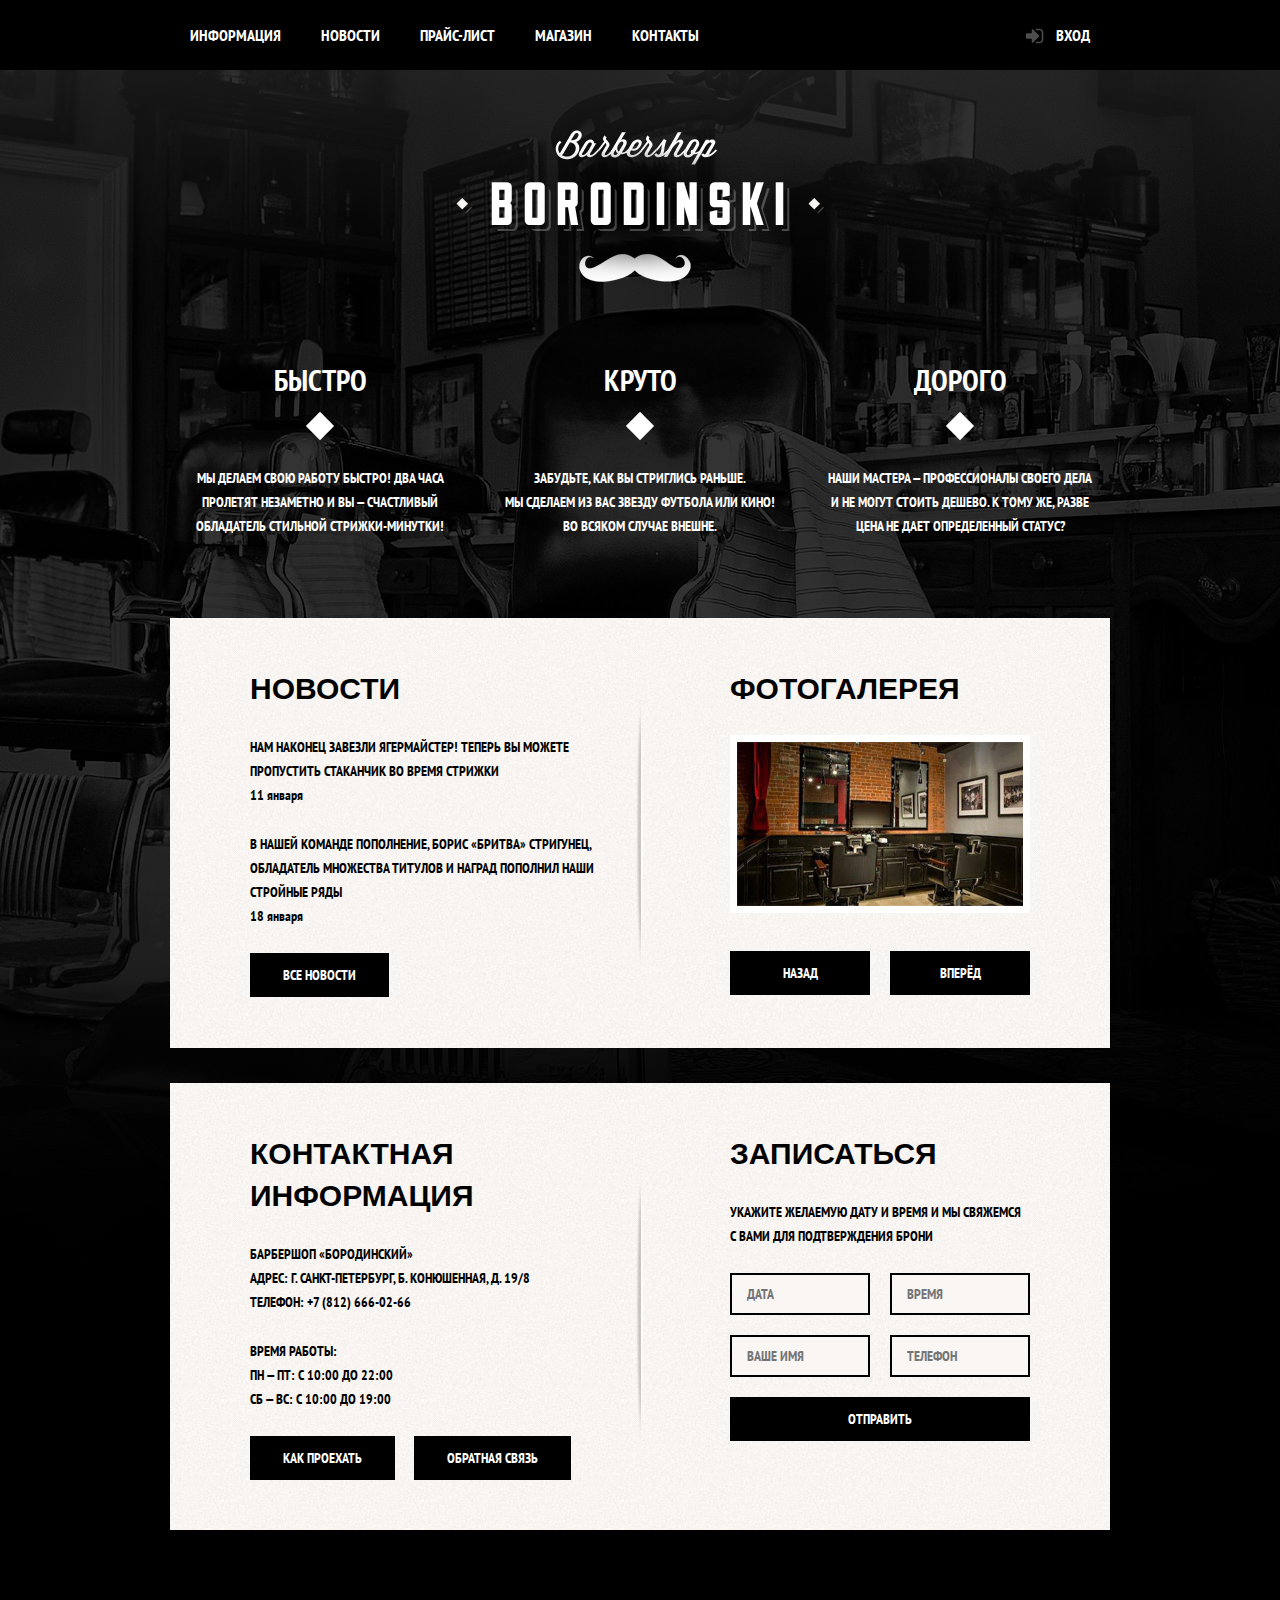
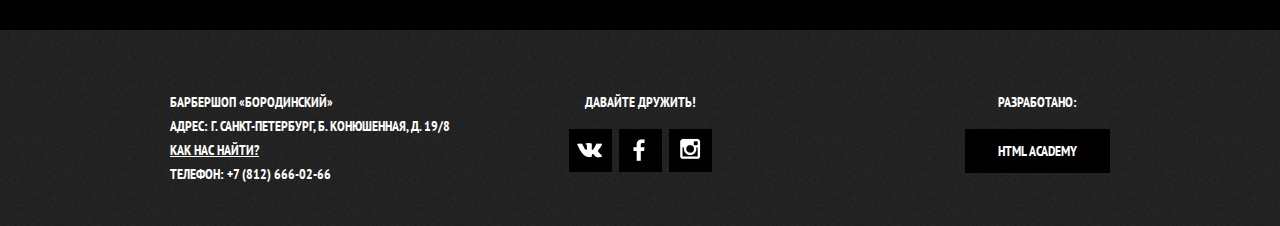
<file: index.html>
<!DOCTYPE html>
<html lang="ru">
  <head>
    <meta charset="utf-8">
    <title>Барбершоп «Бородинский»</title>
    <link href="https://fonts.googleapis.com/css?family=PT+Sans+Narrow:400,700&amp;subset=cyrillic" rel="stylesheet">
    <link rel="stylesheet" href="css/normalize.css">
    <link href="css/style.css" rel="stylesheet">
  </head>
  <body>
    <header class="main-header">
      <div class="container clearfix">
        <nav class="main-navigation">
          <ul>
            <li>
              <a href="#"">Информация</a>
            </li>
            <li>
              <a href="#">Новости</a>
            </li>
            <li>
              <a href="#">Прайс-лист</a>
            </li>
            <li>
              <a href="#">Магазин</a>
            </li>
            <li>
              <a href="#">Контакты</a>
            </li>
          </ul>
        </nav>
        <div class="user-block">
          <a class="login" href="#">Вход</a>
        </div>
      </div>
    </header>
    <main class="container">
      <div class="index-logo">
        <img src="img/index-logo.png" width="368" height="204" alt="Барбершоп «Бородинский»">
      </div>
      <section class="features clearfix">
        <div class="features-item">
          <b class="features-name">Быстро</b>
          <p>Мы делаем свою работу быстро! Два часа пролетят незаметно и вы — счастливый обладатель стильной стрижки-минутки!</p>
        </div>
        <div class="features-item">
          <b class="features-name">Круто</b>
          <p>Забудьте, как вы стриглись раньше. Мы сделаем из вас звезду футбола или кино! Во всяком случае внешне.</p>
        </div>
        <div class="features-item">
          <b class="features-name">Дорого</b>
          <p>Наши мастера — профессионалы своего дела и не могут стоить дешево. К тому же, разве цена не дает определенный статус?</p>
        </div>
      </section>
      <div class="index-content clearfix">
        <div class="index-content-left">
          <h2 class="index-content-title">Новости</h2>
          <ul class="news-preview">
            <li>
              <p>Нам наконец завезли Ягермайстер! Теперь вы можете пропустить стаканчик во время стрижки</p>
              <time datetime="2016-01-11">11 января</time>
            </li>
            <li>
              <p>В нашей команде пополнение, Борис «Бритва» Стригунец, обладатель множества титулов и наград пополнил наши стройные ряды</p>
              <time datetime="2016-01-18">18 января</time>
            </li>
          </ul>
          <a class="btn" href="#">Все новости</a>
        </div>
        <div class="index-content-right">
          <h2 class="index-content-title">Фотогалерея</h2>
          <div class="gallery">
            <figure class="gallery-content">
              <img src="img/photo-1.jpg" width="286" height="164" alt="">
            </figure>
            <button class="btn gallery-prev" type="button">Назад</button>
            <button class="btn gallery-next" type="button">Вперёд</button>
          </div>
        </div>
      </div>
      <div class="index-content clearfix">
        <div class="index-content-left">
          <h2 class="index-content-title">Контактная информация</h2>
          <p>
            Барбершоп «Бородинский»<br>
            Адрес: г. Санкт-Петербург, Б. Конюшенная, д. 19/8<br>
            Телефон: +7 (812) 666-02-66
          </p>
          <p>
            Время работы:<br>
            пн — пт: с 10:00 до 22:00<br>
            сб — вс: с 10:00 до 19:00
          </p>
          <a class="btn" href="#">Как проехать</a>
          <a class="btn" href="#">Обратная связь</a>
        </div>
        <div class="index-content-right">
          <h2 class="index-content-title">Записаться</h2>
          <p>Укажите желаемую дату и время и мы свяжемся с вами для подтверждения брони</p>
          <form class="appointment-form" action="https://echo.htmlacademy.ru" method="post">
            <input type="text" name="date" value="" placeholder="Дата">
            <input type="text" name="time" value="" placeholder="Время">
            <input type="text" name="name" value="" placeholder="Ваше имя">
            <input type="tel" name="phone" value="" placeholder="Телефон">
            <button class="btn" type="submit">Отправить</button>
          </form>
        </div>
      </div>
    </main>
    <footer class="main-footer">
      <div class="container clearfix">
        <section class="footer-contacts">
          Барбершоп «Бородинский»<br>
          Адрес: г. Санкт-Петербург, Б. Конюшенная, д. 19/8<br>
          <a href="#">Как нас найти?</a><br>
          Телефон: +7 (812) 666-02-66
        </section>
        <section class="footer-social">
          <p>Давайте дружить!</p>
          <a class="social-btn social-btn-vk" href="#">Вконтакте</a>
          <a class="social-btn social-btn-fb" href="#">Фейсбук</a>
          <a class="social-btn social-btn-inst" href="#">Инстаграм</a>
        </section>
        <section class="footer-copyright">
          <p>Разработано:</p>
          <a class="btn" href="https://htmlacademy.ru">HTML Academy</a>
        </section>
      </div>
    </footer>
  </body>
</html>
</file>
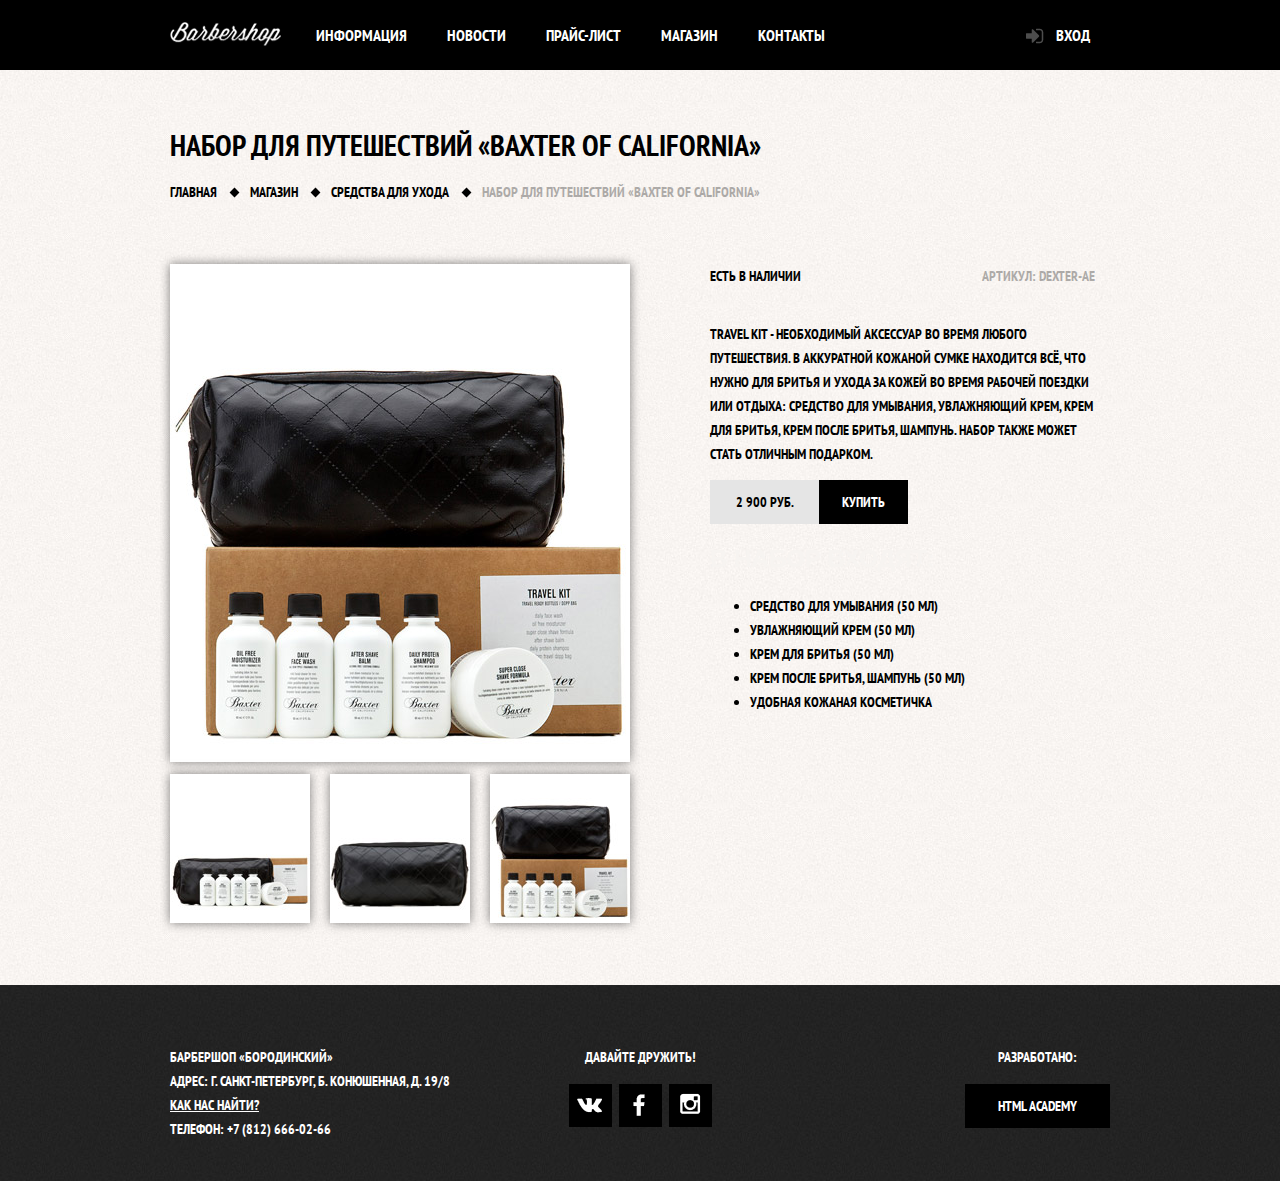
<file: catalog-item.html>
<!DOCTYPE html>
<html lang="ru">
<head>
	<meta charset="utf-8">
	<title>Барбершоп «Бородинский»</title>
  <link rel="stylesheet" href="css/normalize.css">
	<link href="css/style.css" rel="stylesheet">
  <link href="css/body-catalog-item.css" rel="stylesheet">
  <link href="https://fonts.googleapis.com/css?family=PT+Sans+Narrow:400,700&amp;subset=cyrillic" rel="stylesheet">
</head>
<body>
<header class="main-header main-header-item">
      <div class="container clearfix">
       
        <nav class="main-navigation">
          <ul>
            <li>
              <a href="#" class="gimg"><img src="img/Logo-small.png" width="111px" height="24px"></a>
            </li>
            <li>
              <a href="#">Информация</a>
            </li>
            <li>
              <a href="#">Новости</a>
            </li>
            <li>
              <a href="#">Прайс-лист</a>
            </li>
            <li>
              <a href="#">Магазин</a>
            </li>
            <li>
              <a href="#">Контакты</a>
            </li>
          </ul>
        </nav>
        <div class="user-block">
          <a class="login" href="#">Вход</a>
        </div>
      </div>
    </header>
	<main class="container">
  		<h1 class="main-title">Набор для путешествий «Baxter of California»</h1>

  		<ul class="breadcrumbs">
  			<li><a href="#">Главная</a></li>
  			<li><a href="#">Магазин</a></li>
  			<li><a href="#">Средства для ухода</a></li>
  			<li><span class="last-disable-link">Набор для путешествий «Baxter of California»</span></li>
  		</ul>

  		<div class="product-container product-container-item">
  			<div class="gallery-item">
  				<img src="img/bax-big.jpg" alt="Набор для бритья" width="460" height="498">
  				<img src="img/bax-small-1.jpg" alt="Набор для бритья" width="140" height="149">
  				<img src="img/bax-small-2.jpg" alt="Набор для бритья" width="140" height="149">
  				<img src="img/bax-small-3.jpg" alt="Набор для бритья" width="140" height="149">
  			</div>

  			<div class="product-description-item">
  				<span class="product-availability-item">Есть в наличии</span>
  				<span class="article-product-item">Артикул: DEXTER-AE</span>
          <div class="clearfix padding-for"></div>
  				<p class="product-description-text">Travel kit - необходимый аксессуар во время любого путешествия. В аккуратной кожаной сумке находится всё, что нужно для бритья и ухода за кожей во время рабочей поездки или отдыха: средство для умывания, увлажняющий крем, крем для бритья, крем после бритья, шампунь. Набор также может стать отличным подарком.</p>

  				<div class="price-item">2 900 руб.</div><a href="#" class="btn btn-catalog-item">Купить</a>

  				<h2 class="product-description-headline">В набор входят:</h2>
  				<ul class="product-description-list">
  					<li>Средство для умывания (50 мл)</li>
  					<li>Увлажняющий крем (50 мл)</li>
  					<li>Крем для бритья (50 мл)</li>
  					<li>Крем после бритья, шампунь (50 мл)</li>
  					<li>Удобная кожаная косметичка</li>
  				</ul>
  			</div>
  		</div>
	</main>

 	<footer class="main-footer main-footer-item">
      <div class="container">
        <section class="footer-contacts">
          Барбершоп «Бородинский»<br>
          Адрес: г. Санкт-Петербург, Б. Конюшенная, д. 19/8<br>
          <a href="#">Как нас найти?</a><br>
          Телефон: +7 (812) 666-02-66
        </section>
        <section class="footer-social">
          <p class="input-label">Давайте дружить!</p>
          <a class="social-btn social-btn-vk" href="#">Вконтакте</a>
          <a class="social-btn social-btn-fb" href="#">Фейсбук</a>
          <a class="social-btn social-btn-inst" href="#">Инстаграм</a>
        </section>
        <section class="footer-copyright">
          <p class="input-label">Разработано:</p>
          <a class="btn" href="https://htmlacademy.ru">HTML Academy</a>
        </section>
      </div>
    </footer>
</body>
</html>
</file>
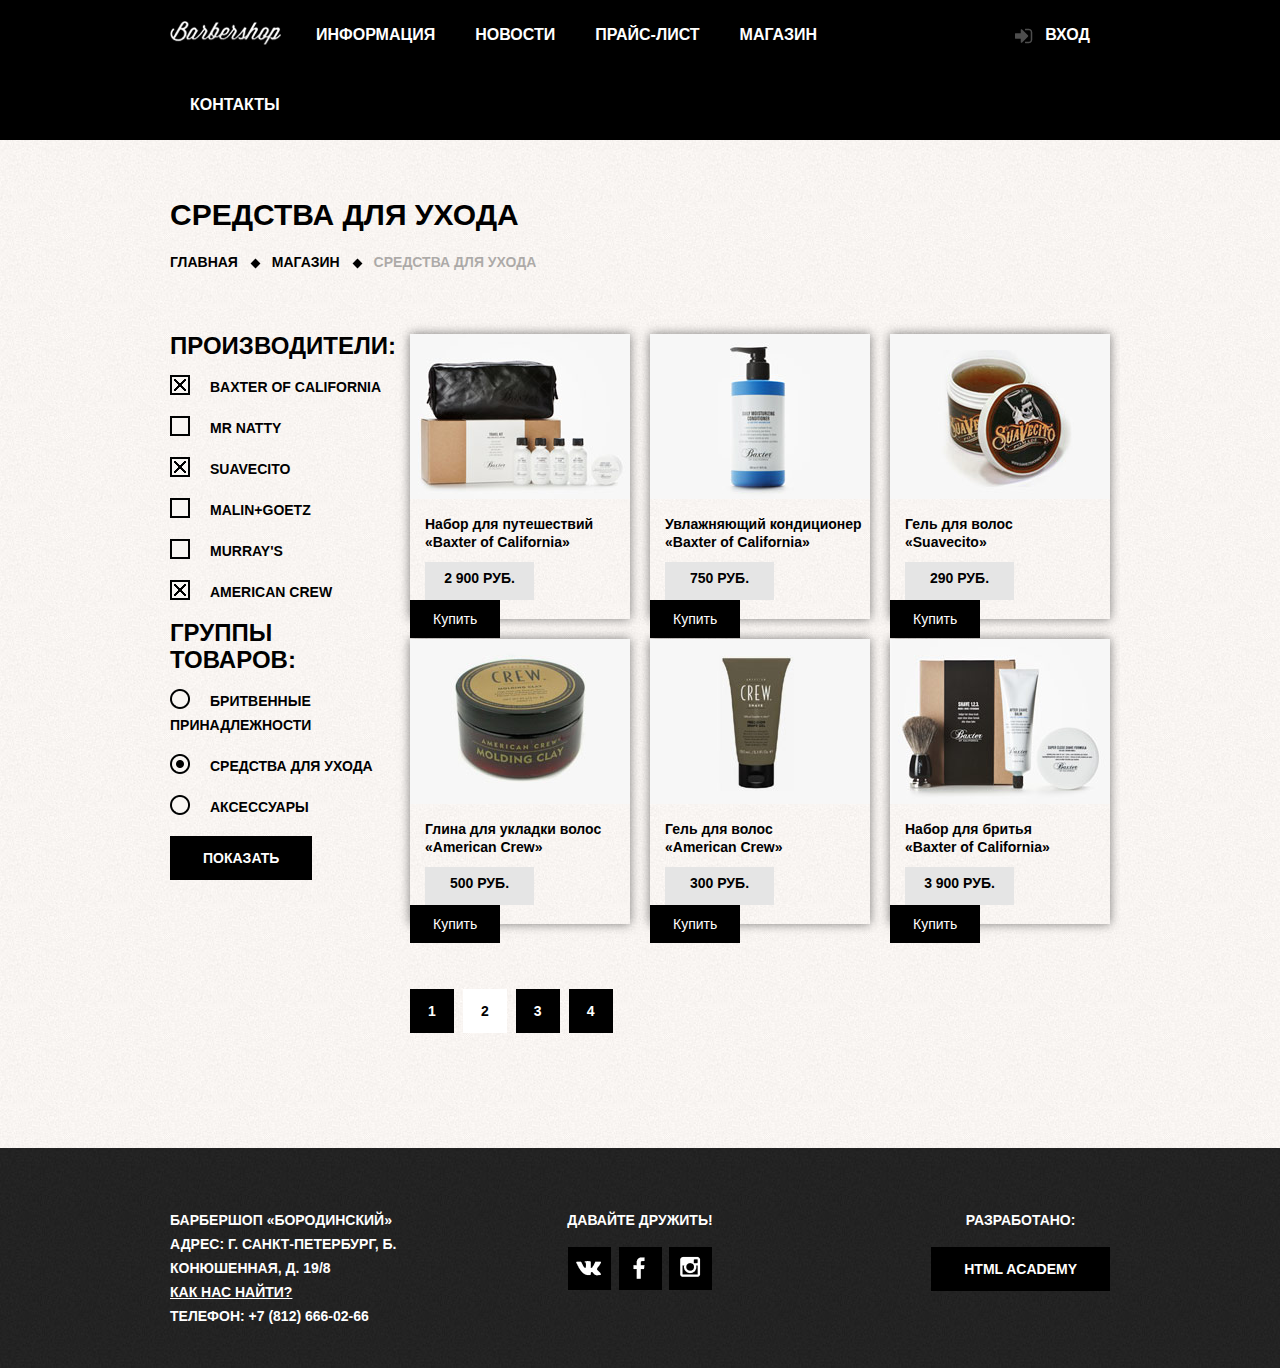
<file: catalog.html>
<!DOCTYPE html>
<html lang="ru">
<head>
    <meta charset="utf-8">
    <title>Барбершоп «Бородинский»</title>
    <link rel="stylesheet" href="css/normalize.css">
    <link href="css/style.css" rel="stylesheet">
    <link href="css/body-catalog-item.css" rel="stylesheet">
</head>
<body>
<header class="main-header main-header-item">
      <div class="container clearfix">
       
        <nav class="main-navigation">
          <ul>
            <li>
              <a href="#" class="gimg"><img src="img/Logo-small.png" width="111px" height="24px"></a>
            </li>
            <li>
              <a href="#">Информация</a>
            </li>
            <li>
              <a href="#">Новости</a>
            </li>
            <li>
              <a href="#">Прайс-лист</a>
            </li>
            <li>
              <a href="#">Магазин</a>
            </li>
            <li>
              <a href="#">Контакты</a>
            </li>
          </ul>
        </nav>
        <div class="user-block">
          <a class="login" href="#">Вход</a>
        </div>
      </div>
    </header>

<main class="container">

    <h1 class="main-title">Средства для ухода</h1>

    <ul class="breadcrumbs">
        <li><a href="#">Главная</a></li>
        <li><a href="#">Магазин</a></li>
        <li><span class="last-disable-link">Средства для ухода</span></li>
    </ul>

    <div class="wrap-container">
        <div class="form-fieldset">
            <form action="#" method="get" class="catalog-form">
                <div class="catalog-form-fieldset">
                    <span class="catalog-form-headline">Производители:</span>
                    <ul class="catalog-form-list">
                        <li><input type="checkbox" name="baxter"
                                   id="baxter" checked hidden><label for="baxter">Baxter of
                            California</label></li>
                        <li><input type="checkbox" name="natty"
                                   id="natty" hidden><label for="natty">Mr
                            Natty</label></li>
                        <li><input type="checkbox" name="suavecito"
                                   id="suavecito" checked hidden><label for="suavecito">Suavecito</label>
                        </li>
                        <li><input type="checkbox" name="malin"
                                   id="malin" hidden><label
                                for="malin">Malin+Goetz</label></li>
                        <li><input type="checkbox" name="murray"
                                   id="murray" hidden><label
                                for="murray"><span></span>Murray's</label></li>
                        <li><input type="checkbox" name="american"
                                   id="american" checked hidden><label for="american">American
                            Crew</label></li>
                    </ul>
                </div>


                <div class="catalog-form-fieldset">
                    <span class="catalog-form-headline">Группы товаров:</span>
                    <ul class="catalog-form-list">
                        <li><input type="radio" name="radio" id="rbd"><label
                                for="rbd">Бритвенные принадлежности</label></li>
                        <li><input type="radio" name="radio" id="rc" checked=""><label
                                for="rc">Средства для ухода</label></li>
                        <li><input type="radio" name="radio" id="ra"><label
                                for="ra">Аксессуары</label></li>
                    </ul>
                </div>

                <button type="submit" class="btn">Показать
                </button>

            </form>
        </div>

        <div class="product-container">
            <section class="products">
                <div class="product">
                    <img src="img/product-1.jpg" alt="Набор для путешествий"
                         width="220" height="165">
                    <h2 class="product-headline"><a href="#"><span>Набор для путешествий</span>
                        <span>«Baxter of California»</span></a></h2>
                    <div class="price-item item-catalog-btn">2 900 руб.</div>
                    <a href="#" class="btn btn-catalog-item">Купить</a>
                </div>

                <div class="product">
                    <img src="img/product-2.jpg" alt="Увлажняющий кондиционер"
                         width="220" height="165">
                    <h2 class="product-headline"><a href="#"><span>Увлажняющий кондиционер</span>
                        <span>«Baxter of California»</span></a></h2>
                    <div class="price-item item-catalog-btn">750 руб.</div>
                    <a href="#" class="btn btn-catalog-item">Купить</a>
                </div>

                <div class="product">
                    <img src="img/product-3.jpg" alt="Гель для волос"
                         width="220" height="165">
                    <h2 class="product-headline"><a href="#"><span>Гель для волос</span>
                        <span>«Suavecito»</span></a></h2>
                    <div class="price-item item-catalog-btn">290 руб.</div>
                    <a href="#" class="btn btn-catalog-item">Купить</a>
                </div>

                <div class="product">
                    <img src="img/product-4.jpg" alt="Глина для укладки волос"
                         width="220" height="165">
                    <h2 class="product-headline"><a href="#"><span>Глина для укладки волос</span>
                        <span>«American Crew»</span></a></h2>
                    <div class="price-item item-catalog-btn">500 руб.</div>
                    <a href="#" class="btn btn-catalog-item">Купить</a>
                </div>

                <div class="product">
                    <img src="img/product-5.jpg" alt="Гель для волос"
                         width="220" height="165">
                    <h2 class="product-headline"><a href="#"><span>Гель для волос</span>
                        <span>«American Crew»</span></a></h2>
                    <div class="price-item item-catalog-btn">300 руб.</div>
                    <a href="#" class="btn btn-catalog-item">Купить</a>
                </div>

                <div class="product">
                    <img src="img/product-6.jpg" alt="Набор для бритья"
                         width="220" height="165">
                    <h2 class="product-headline"><a href="#"><span>Набор для бритья</span>
                        <span>«Baxter of California»</span></a></h2>
                    <div class="price-item item-catalog-btn">3 900 руб.</div>
                    <a href="#" class="btn btn-catalog-item">Купить</a>
                </div>
            </section>

            <ul class="paginator">
                <li><a href="#">1</a></li>
                <li><a href="#">2</a></li>
                <li><a href="#">3</a></li>
                <li><a href="#">4</a></li>
            </ul>
        </div>

        <div class="clearfix"></div>    
    </div>


</main>

<footer class="main-footer">
    <div class="container">
        <section class="footer-contacts">
            Барбершоп «Бородинский»<br>
            Адрес: г. Санкт-Петербург, Б. Конюшенная, д. 19/8<br>
            <a href="#">Как нас найти?</a><br>
            Телефон: +7 (812) 666-02-66
        </section>
        <section class="footer-social">
            <p>Давайте дружить!</p>
            <a class="social-btn social-btn-vk" href="#">Вконтакте</a>
            <a class="social-btn social-btn-fb" href="#">Фейсбук</a>
            <a class="social-btn social-btn-inst" href="#">Инстаграм</a>
        </section>
        <section class="footer-copyright">
            <p>Разработано:</p>
            <a class="btn" href="https://htmlacademy.ru">HTML Academy</a>
        </section>
    </div>
</footer>
</body>
</html>
</file>
<file: css/style.css>
html,
body {
  margin: 0;
  padding: 0;
}

body {
	min-width: 960px;
	font-weight: 700;
	font-size: 14px;
	line-height: 24px;
	font-family: "PT Sans Narrow", "Arial", sans-serif;
	text-transform: uppercase;
	background: #000 url("../img/body-bg.png") no-repeat center top;
	color: #ffffff;
}

h1 {
	font-size: 30px;
	line-height: 30px;
	color: #000000;
}

h2 {
	font-size: 24px;
	line-height: 30px;
	color: #f7f4f1;
	font-weight: bold;
	font-family: "PT Sans Narrow Bold", Arial, sans-serif;
}

.clearfix::after {
  content: "";
  display: table;
  clear: both;
}



.container {
  width: 940px;
  margin: 0 auto;
  padding: 0 10px;
  overflow: hidden;
}

.main-header {
	background-color: #000000;
	color: #ffffff;
	margin-bottom: 60px;
}

.main-header-item {
  	margin-bottom: 0px;
}

.main-navigation {
  float: left;
  width: 780px;
  min-height: 70px;
}

.main-navigation a {
	color: #ffffff;
	text-decoration: none;
	display: block;
 	padding: 25px 20px;
}

.main-navigation .gimg {
	padding: 0px;
	position: relative;
	top: 5px;
  margin-right: 15px;
}

.main-navigation a:hover {
  background: #242424;
}


.main-navigation ul {
	margin: 0;
	padding: 0;
	list-style: none;
	font-size: 0px;
}

.main-navigation li {
	display: inline-block;
	font-size: 16px;
	line-height: 20px;
}



.user-block {
  float: right;
  max-width: 140px;
}

.login {
  position: relative;
  display: inline-block;
  vertical-align: top;
  padding: 25px 20px;
  padding-left: 50px;
  font-size: 16px;
  line-height: 20px;
  color: #ffffff;
  text-decoration: none;
}

.login:hover {
  background-color: #242424;
}

.login::before {
  content: "";
  position: absolute;
  top: 28px;
  left: 20px;
  width: 18px;
  height: 18px;
  background: transparent url("../img/icon/sprite.png") no-repeat;
  background-position: -3px -240px;
  opacity: 0.3;
}

.login:hover::before {
  opacity: 1;
}


.index-logo {
  width: 368px;
    height: 204px;
  margin: 0 auto;
  margin-bottom: 25px;
}

.index-logo img {
  width: 368px;
  height: 204px;
}

.features {
  margin-bottom: 80px;
}

.features-item {
  float: left;
  width: 300px;
  margin-right: 20px;
   text-align: center;
}

.features-item:last-child {
  margin-right: 0;
}

.features-name {
  position: relative;
  display: block;
  margin-bottom: 30px;
  padding-bottom: 35px;
  font-size: 30px;
  line-height: 42px;
}

.features-name::after {
  content: "";
  position: absolute;
  bottom: 0;
  left: 50%;
  display: block;
  width: 20px;
  height: 20px;
  margin-left: -10px;
  background-color: #ffffff;
  transform: rotate(45deg);
}

.features-item p {
  margin: 10px;
  margin-bottom: 0;
}

.index-content {
  margin-bottom: 35px;
  padding: 50px 80px;

  color: #000000;
  background: url("../img/shadow-frame.png") no-repeat center,
  #f8f5f2 url("../img/background-frame.jpg") repeat;
}

.index-content-left {
  float: left;
  width: 380px;
  min-height: 330px;
}

.index-content-right {
  float: right;
  width: 300px;
  min-height: 330px;
}

.index-content-title {
  margin: 0;
  margin-bottom: 25px;
  font-size: 30px;
  line-height: 42px;
  color: #000;
}

.index-content p {
  margin: 0;
  margin-bottom: 25px;
}

.news-preview {
  margin: 0;
  padding: 0;
  padding-right: 35px;
  list-style: none;
}

.news-preview li {
  margin-bottom: 25px;
}

.news-preview p {
  margin-bottom: 0;
}

.news-preview time {
  text-transform: none;
}

.btn {
  display: inline-block;
  margin-right: 16px;
  padding: 10px 33px;
  font-weight: 700;
  font-size: 14px;
  line-height: 24px;
  font-family: "PT Sans Narrow", "Arial", sans-serif;
  vertical-align: top;
  text-align: center;
  color: #ffffff;
  text-transform: uppercase;
  text-decoration: none;
  color: #ffffff;
  background-color: #000000;
  border: none;
  cursor: pointer;

}

.btn:hover,
.btn:active {
  background-color: #663d15;
}

.btn.disabled,
.btn:disabled {
  cursor: default;
  opacity: 0.5;
}

.btn.disabled:hover,
.btn:disabled:hover {
  background-color: #000000;
}

.gallery {
  position: relative;
  height: 260px;
}

.gallery-content {
  height: 164px;
  margin: 0;
  background-color: #cccccc;
  border: 7px solid #ffffff;
}

.gallery-content img {
  width: 286px;
  height: 164px;
}

.gallery .btn {
  position: absolute;
  bottom: 0;
  width: 140px;
  margin: 0;
}

.appointment-form input {
  float: left;
  width: 106px;
  margin-right: 20px;
  margin-bottom: 20px;
  padding: 7px 15px;
  font: inherit;
  color: inherit;
  text-transform: inherit;
  background-color: #f9f6f3;
  border: 2px solid #000000;
}

.appointment-form input:focus {
  border: 2px solid #663d15;
}

.appointment-form input:nth-child(2n) {
  margin-right: 0;
}

.appointment-form .btn {
  clear: both;
  width: 100%;
}

.gallery-prev {
  left: 0;
}

.gallery-next {
  right: 0;
}

.main-footer {
  margin-top: 65px;
  padding-top: 60px;
  padding-bottom: 40px;

  color: #ffffff;

  background: #252525 url("../img/footer.jpg") repeat;
}

.main-footer-item {
	margin-top: 0px;
}

.footer-contacts {
  float: left;
  width: 320px;
  margin-right: 60px;
  min-height: 90px;
}

.footer-contacts a {
  color: #ffffff;
}

.footer-contacts a:hover {
  text-decoration: none;
}

.footer-social {
  float: left;
  width: 180px;
  text-align: center;
}

.footer-social p {
  margin: 0;
  margin-bottom: 15px;
  
}

.social-btn {
  display: inline-block;
  width: 43px;
  height: 43px;
  margin: 0 2px;
  font-size: 0;
  vertical-align: top;
  text-decoration: none;

  background: #000000 url("../img/icon/sprite.png") no-repeat center;

  transition: 
    background-position 0.5s,
    background-color 0.5s;
}

.social-btn:hover {
  background-color: #ffffff;
}

.social-btn-vk {
  background-position: 8px -56px;
}

.social-btn-fb {
  background-position: 8px 10px;
}

.social-btn-inst {
  background-position: 9px -130px;
}

.social-btn-vk:hover {
  background-position: 8px -92px;
}

.social-btn-fb:hover {
  background-position: 8px -24px;
}

.social-btn-inst:hover {
  background-position: 9px -166px;
}


.footer-copyright {
  float: right;
  max-width: 180px;
}

.footer-copyright p {
  margin: 0;
  margin-bottom: 15px;

  text-align: center;
}

.footer-copyright .btn {
  margin-right: 0;
}

.footer-copyright .btn:hover {
  color: #000000;

  background-color: #ffffff;
}

.form-fieldset {
	float: left;
	width: 220px; 
	margin-left: 0px;
	margin-right: 20px;
}

.catalog-form-fieldset {
	padding: 0px;
	margin: 0px;
	color: #000;
}

.catalog-form-headline {
	width: 220px;
	font-size: 24px;
}

.catalog-form-list {
	 list-style-type: none;
	 text-align: left;
	 padding-left: 0px;
}

.main-title {
	margin-top: 60px;
	margin-bottom: 20px;
}

.product-container {
	float: right;
	font-size: 0px;
	width: 700px;
}

.product-container-item {
	width: 940px;
}

.product-headline {
	font-size: 14px;
	font-weight: normal;
	color: #000000;
	font-family: "PT Sans Narrow Bold", Arial, sans-serif;
}

.product {
	display: inline-block;
	width: 220px;
	height: 285px;
	margin-bottom: 20px;
	margin-right: 20px;
	vertical-align: top;
	font-size: 14px;
	line-height: 18px;
	box-shadow: 0 0 10px rgba(0,0,0,0.5);
	color: #000;
}

.product h2 {
	font-size: 14px;
	line-height: 18px;
	color: #000;

}

.product span {
	color: #000;
	font-weight: bold;
	padding-left: 15px;
	display: block;
}

.product a {
	font-size: 14px;
	line-height: 18px;
	font-weight: normal;
	font-family: "PT Sans Narrow", Arial, sans-serif;
	text-decoration: none;
	text-transform: none;

}

.product:nth-child(3n) {
	margin-right: 0px;
}

.main-menu li,
.breadcrumbs li,
.paginator li {
	display: inline;
	margin-right: 5px;
	
}

.breadcrumbs {
	margin: 0;
	margin-bottom: 60px;
	padding: 0;
}

.paginator {
	margin-top: 45px;
	margin-bottom: 50px;
	font-size: 14px;
	padding: 0px;
	padding-right: 10px;
	}

.paginator li {
	display: inline-block;
	width: 44px;
	height: 44px;
	background-color: #000;
}

.paginator li:hover {
	background-color: #663d15;
}

.paginator a {
	color: inherit;
	text-decoration: none;
	display: block;
	padding: 10px 18px;
}

.paginator li:nth-child(2) {
	background-color: #fff;
	color: #000;
}

.gallery-item {
	width: 460px;
	display: inline-block;
	font-size: 0px;
	vertical-align: top;
	margin-right: 80px;
	margin-bottom: 50px;
}

.gallery-item > img {
	margin-right: 20px;
	box-shadow: 0 0 10px rgba(0,0,0,0.5);
}

.gallery-item > img:last-child,
.gallery-item > img:first-child {
	margin: 0px;
}

.product-description-item {
	display: inline-block;
	width: 390px;
	vertical-align: top;
	font-size: 14px;
	color: #000;
}

.wrap-container {
	clear: both;
}

.product-availability-item {
	float: left;
}

.article-product-item {
	float: right;
	opacity: 0.3;
	padding-right: 5px;
}

.padding-for {
	padding-bottom: 20px;
}

.breadcrumbs a{
	text-decoration: none;
	color: #000;
	position: relative;
    
    margin-bottom: 20px;
    margin-right: 25px;
    padding-bottom: 25px;
}

.breadcrumbs a::after {
  content: "";
  position: absolute;
  right: -21px;
  top: 6px;
  display: block;
  width: 7px;
  height: 7px;
  background-color: #000;
  transform: rotate(45deg);
}

.breadcrumbs .last-disable-link {
  display: inline;
  opacity: 0.3;
  color: #000;
  font-size: 
}

.price-item {
	display: inline-block;
	width: 109px;
	height: 34px;
	background-color: #e5e5e5;
	display: inline-block;
    padding-top: 10px;
    font-weight: 700;
    font-size: 14px;
    line-height: 24px;
    font-family: "PT Sans Narrow", "Arial", sans-serif;
    vertical-align: top;
    text-align: center;
}

.item-catalog-btn {
	padding-top: 4px;
	margin-left: 15px;
}



.catalog-form-list input[type="checkbox"],
.catalog-form-list input[type="radio"] {
	display: none;
}

.catalog-form-list input[type="checkbox"] + label,
.catalog-form-list input[type="radio"] + label {
  cursor: pointer;
}

.catalog-form-list input[type="checkbox"] + label:hover,
.catalog-form-list input[type="radio"] + label:hover {
  color: #663d15;
}

.catalog-form-list input[type="checkbox"] + label{
	position: relative;
}



.catalog-form-list input[type="checkbox"] + label::before,
.catalog-form-list input[type="radio"] + label::before {
	 content: "";
    display: inline-block;
  	vertical-align: top;
  	
    right: 5px;
    height: 20px;
    width: 20px;
    margin: 0 20px 0px 0;
    background-image: url("../img/checkbox.png");
    background-repeat: no-repeat;
}

.catalog-form-list input[type="checkbox"] + label::before {
	background-position: 0px 0px;
	}

.catalog-form-list input[type="checkbox"]:checked + label::before {
	background-position: 0px -30px;
	}

.catalog-form-list input[type="checkbox"]:checked:disabled + label::before {
    background-position: 0px -30px;
    opacity: 0.5;
}

.catalog-form-list input[type="checkbox"]:disabled + label::before {
    background-position: 0px 0px;
    opacity: 0.5;
}

.catalog-form-list input[type="radio"] + label::before {
    background-position: 0px -60px;
}


.catalog-form-list input[type="radio"]:checked + label::before {
    background-position: 0px -90px;
}

.catalog-form-list input[type="radio"]:checked:disabled + label::before {
    background-position: 0px -90px;
    opacity: 0.5;
}

.catalog-form-list input[type="radio"]:disabled + label::before {
    background-position: 0px -60px;
    opacity: 0.5;
}

.catalog-form-list li {
	margin-bottom: 17px;
}

.btn-catalog-item {
  margin-right: 6px;
  padding: 10px 23px;
  color: #ffffff;

}
</file>
<file: css/body-catalog-item.css>
body {
	background: #f8f5f2 url(../img/background-frame.jpg) repeat;
}
</file>
